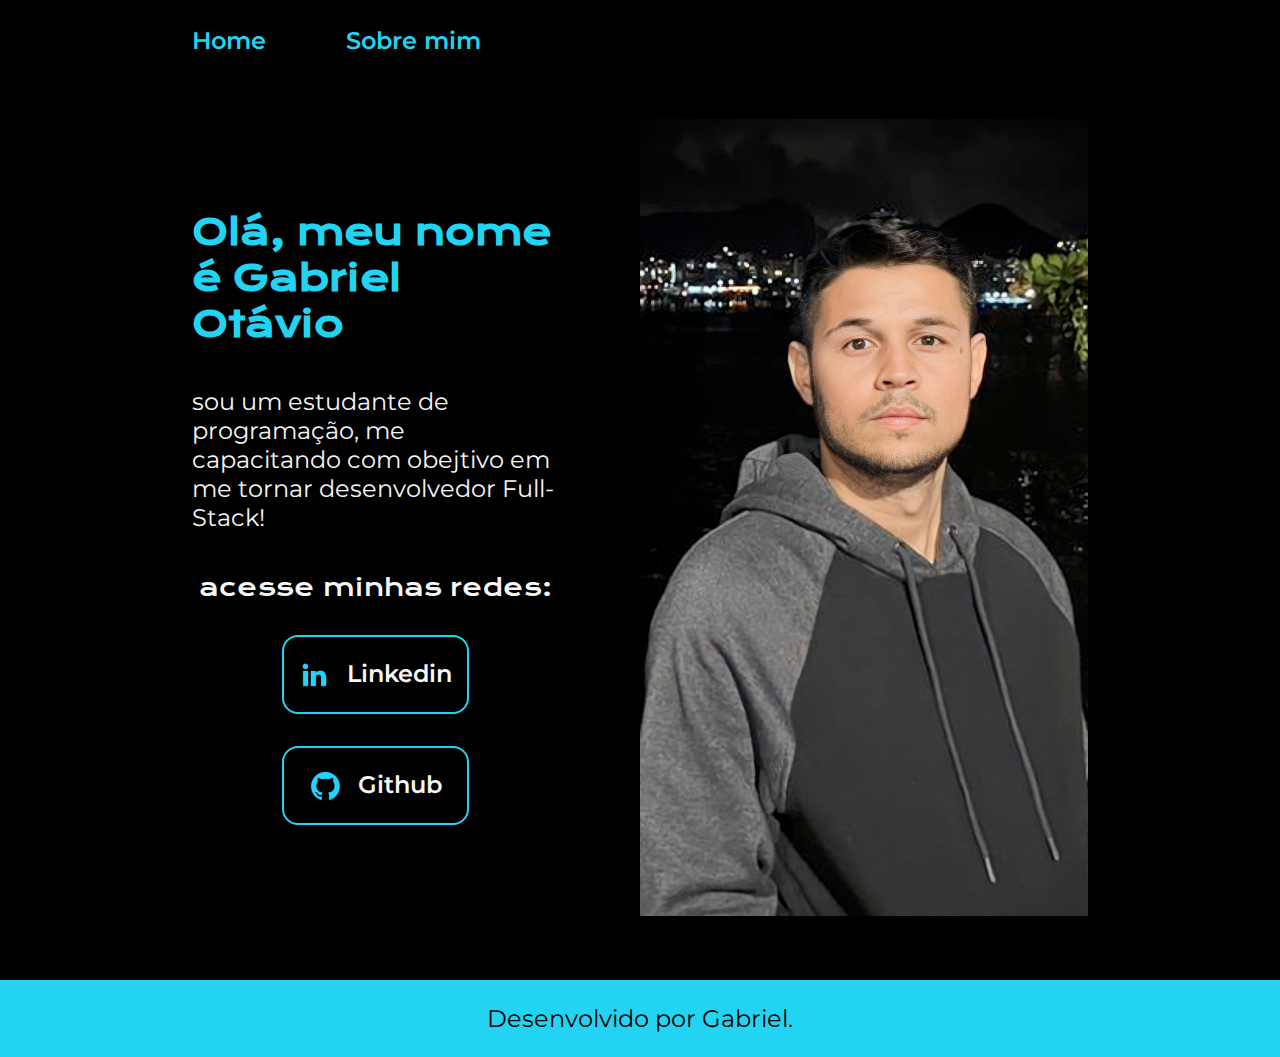
<file: index.html>
<!DOCTYPE html>
<html lang="pt-br">
<head>
    <meta charset="UTF-8">
    <meta http-equiv="X-UA-Compatible" content="IE=edge">
    <meta name="viewport" content="width=device-width, initial-scale=1.0">
    <title>Portifolio</title>
    <link rel="stylesheet" href="./styles/style.css">
</head>
<body>
    <header class="cabecalho">
        <nav class="cabecalho__menu">
            <a class="cabecalho__menu__link" href="index.html">Home</a>
            <a class="cabecalho__menu__link" href="about.html">Sobre mim</a>
        </nav>
    </header>
    <main class="apresentacao">
        <section class="apresentacao__conteudo"> 
            <h1 class="apresentacao__conteudo__titulo"><strong class="titulo-destaque">Olá, meu nome é Gabriel Otávio</strong></h1>
            <p class="apresentacao__conteudo__texto">sou um estudante de programação, me capacitando  com obejtivo em me tornar desenvolvedor Full-Stack!</p>
            <div class="apresentacao__links">
                <h2 class="apresentacao__links__subtitulo">acesse minhas redes:</h2>
                    <a class="apresentacao__links__navegacao" href="https://www.linkedin.com/in/gabriel-otavio/">
                        <img src="assets/linkedin.png">
                        Linkedin
                    </a>
                    <a class="apresentacao__links__navegacao" href="https://github.com/Gabriellreus">
                        <img src="assets/github.png">
                        Github
                    </a> 
            </div>
        </section>
     <img class="apresentacao__imagem"  src="assets/IMG_Gabriel.png"  alt="Foto do Gabriel">
    </main>
    <footer class="rodape">
        <p>Desenvolvido por Gabriel.</p>
    </footer> 
</body>
</html>
</file>
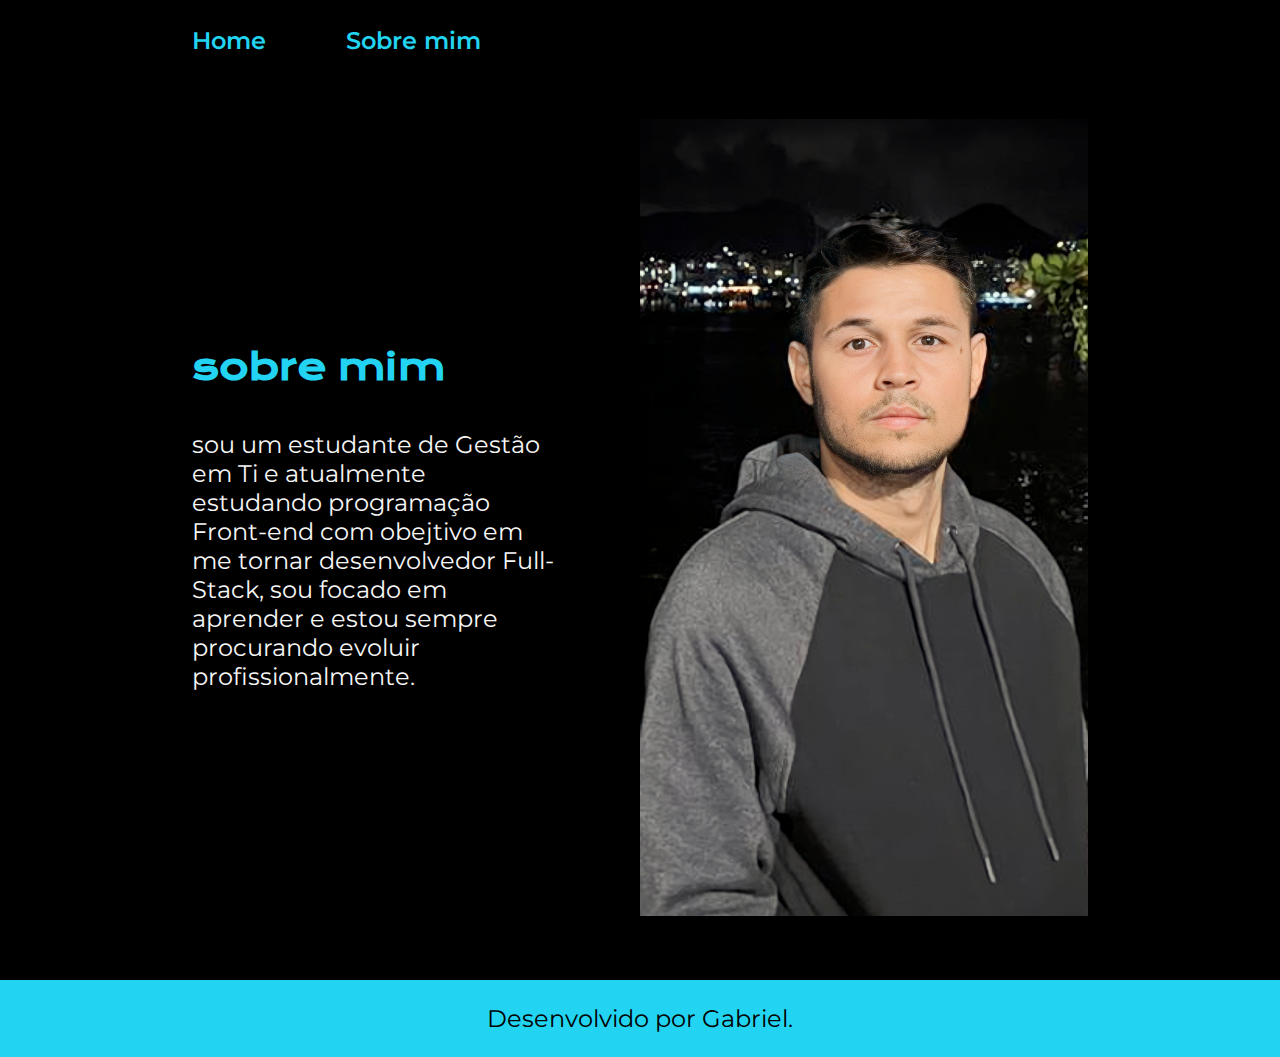
<file: about.html>
<!DOCTYPE html>
<html lang="pt-br">
<head>
    <meta charset="UTF-8">
    <meta http-equiv="X-UA-Compatible" content="IE=edge">
    <meta name="viewport" content="width=device-width, initial-scale=1.0">
    <title>Sobre mim</title>
    <link rel="stylesheet" href="./styles/style.css">
</head>
<body>
   <header class="cabecalho">
    <nav class="cabecalho__menu">
        <a class="cabecalho__menu__link" href="index.html">Home</a>
        <a class="cabecalho__menu__link" href="about.html">Sobre mim</a>
    </nav>
   </header>

   <main class="apresentacao">
    <section class="apresentacao__conteudo"> 
        <h1 class="apresentacao__conteudo__titulo"><strong class="titulo-destaque">sobre mim</strong></h1>
        <p class="apresentacao__conteudo__texto">sou um estudante de Gestão em Ti e atualmente estudando programação Front-end com obejtivo em me tornar desenvolvedor Full-Stack, sou focado em aprender e estou sempre procurando evoluir profissionalmente.</p>
    </section>
    <img class="apresentacao__imagem" src="assets/IMG_Gabriel.png" width="300px" alt="Foto do Gabriel">
   </main>

   <footer class="rodape">
    <p>Desenvolvido por Gabriel.</p>
</footer> 
</body>
</html>
</file>
<file: styles/style.css>
@import url('https://fonts.googleapis.com/css2?family=Krona+One&family=Montserrat:wght@400;600&display=swap');

:root {
    --cor-primaria: #000000;
    --cor-secundaria: #f6f6f6;
    --cor-terciaria: #22d4f2;
    --cor-hover: #272727;

    --fonte-primaria: 'Krona One', sans-serif;
    --font-secundaria: 'Montserrat', sans-serif;
}

* {
    margin:  0;
    padding: 0;
}


body {
    box-sizing: border-box;
    background-color: var(--cor-primaria);
    color: var(--cor-secundaria);
}

.cabecalho {
    padding: 2% 0% 0% 15%;
}

.cabecalho__menu {
    display: flex;
    gap: 80px;
}

.cabecalho__menu__link {
    font-family: var(--font-secundaria);
    font-size: 1.5rem;
    font-weight: 600;
    color: var(--cor-terciaria);
    text-decoration: none;

}
.apresentacao {
    padding: 5% 15%;
    display: flex;
    align-items: center;
    justify-content: space-between;
    gap: 82px;
}

.apresentacao__conteudo { 
    width: 50%;
    display: flex;
    flex-direction: column;
    gap: 40px;

}

.apresentacao__conteudo__titulo {
    font-size: 2.25rem;
    font-family: var(--fonte-primaria);
}

.titulo-destaque {
    color: var(--cor-terciaria);
}

.apresentacao__conteudo__texto {
    font-size: 1.5rem;
    font-family: var(--font-secundaria);
}

.apresentacao__links {
    display: flex;
    flex-direction: column;
    justify-content: space-between;
    align-items: center;
    gap: 32px;

}

.apresentacao__links__subtitulo {
    font-family:var(--fonte-primaria);
    font-weight: 400;
    font-size: 1.5rem;
}

.apresentacao__links__navegacao {

        display: flex;
        justify-content: center;
        gap: 16px;
        border: 2px solid var(--cor-terciaria);
        width: 50%;
        text-align: center;
        border-radius: 16px;
        font-size: 1.5rem;
        font-weight: 600;
        padding: 21.5px 0;
        text-decoration: none;
        color: var(--cor-secundaria);
        font-family: var(--font-secundaria);
}

.apresentacao__links__link:hover {
    background-color: var(--cor-hover);
}

.apresentacao__imagem {
    width: 50%;
}

.rodape {
    padding: 24px;
    color: var(--cor-primaria);
    background-color: var(--cor-terciaria);
    text-align: center;
    font-family: var(--font-secundaria);
    font-size: 1.5rem;
    font-weight: 400;
}


@media (max-width: 1200px) {
        .cabecalho {
            padding: 10%;
        }
    
        .cabecalho__menu {
            justify-content: center;
        }
    
        .apresentacao {
            flex-direction: column;
            padding: 5%;
        }

        .apresentacao__conteudo {
            width: auto;
        }
    }
</file>
